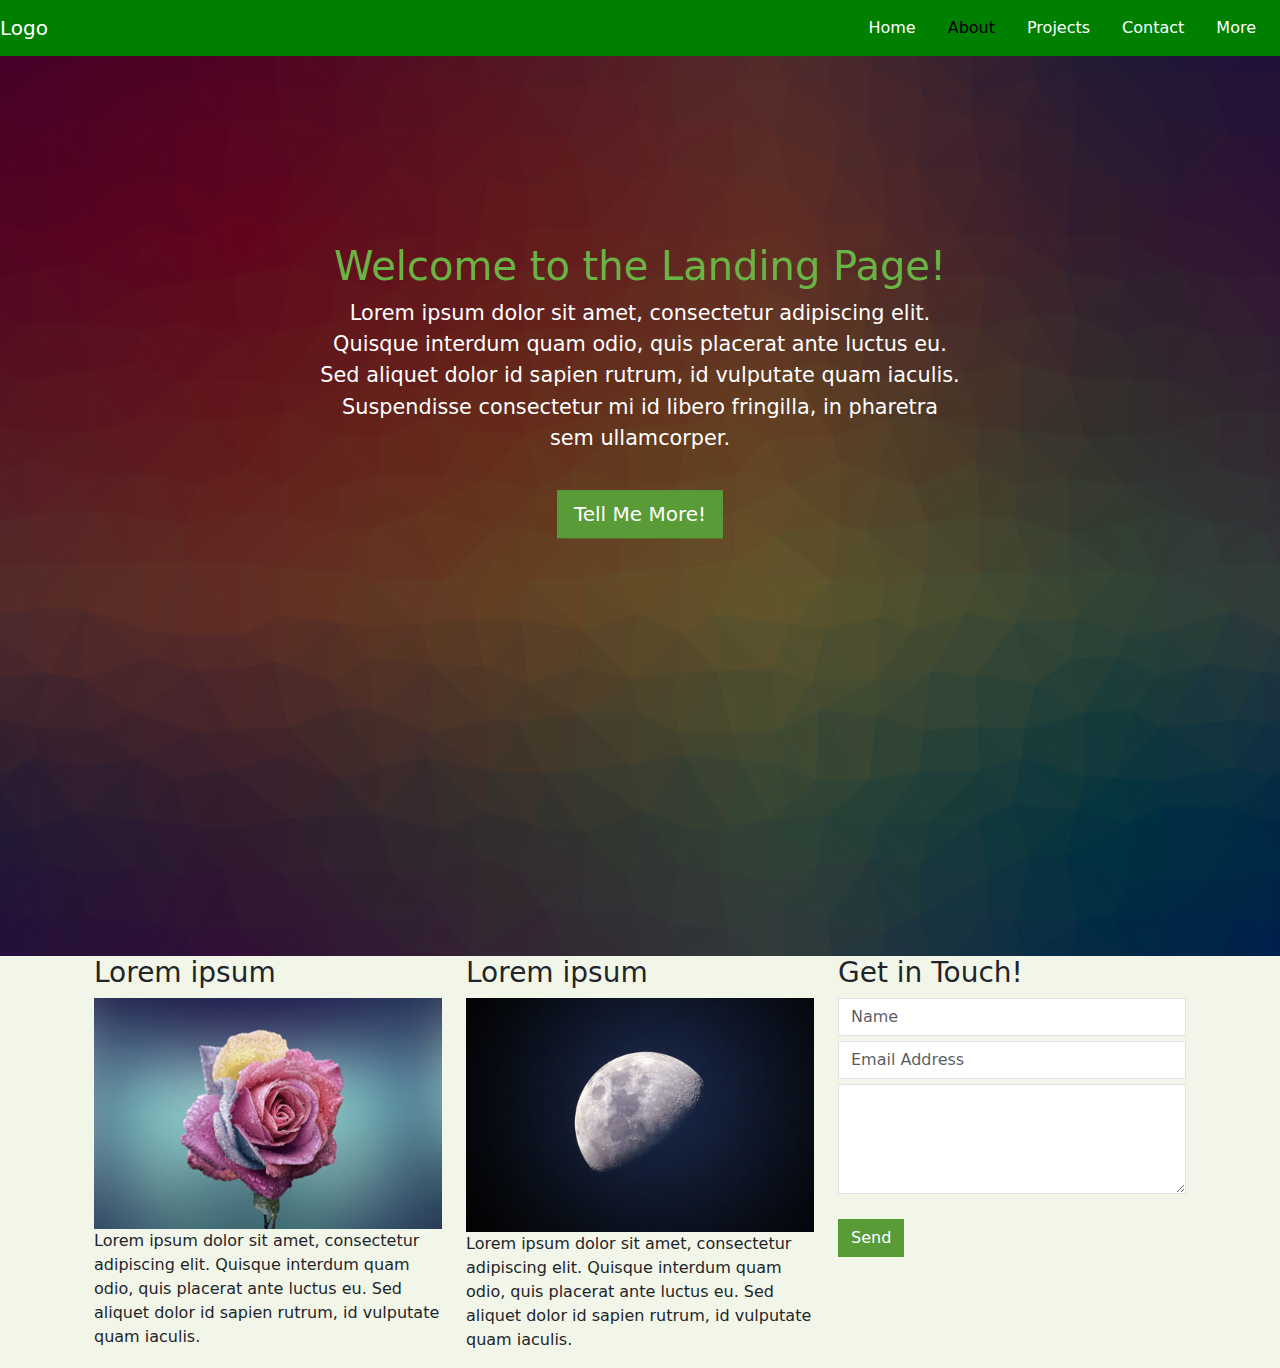
<file: index.html>
<!DOCTYPE html>
<html>

<head>
    <title>My Portfolio V2</title>
    <!-- <link href="https://fonts.googleapis.com/css?family=Noto+Sans|Roboto+Mono&display=swap" rel="stylesheet"> -->
    <link rel="stylesheet" href="css/Bootstrap/bootstrap.min.css">
    <link rel="stylesheet" href="css/portfolio.css">
    <meta name="viewport" content="width=device-width,initial-scale=1">
</head>

<body>
    <nav class="navbar navbar-expand-md" style="background-color: green; margin: 0px;">
        <a class="navbar-brand" href="#">Logo</a>
        <button class="navbar-toggler navbar-dark" type="button" data-toggle="collapse" data-target="#main-navigation">
            <span class="navbar-toggler-icon"></span>
        </button>
        <div class="collapse navbar-collapse" id="main-navigation">
            <ul class="navbar-nav">
                <li class="nav-item">
                    <a class="nav-link" href="index.html">Home</a>
                </li>
                <li class="nav-item">
                    <a class="nav-link active" href="#about">About</a>
                </li>
                <li class="nav-item">
                    <a class="nav-link" href="#projects">Projects</a>
                </li>
                <li class="nav-item">
                    <a class="nav-link" href="#contact">Contact</a>
                </li>
                <li class="nav-item">
                    <a class="nav-link" href="#more">More</a>
                </li>
            </ul>
        </div>
    </nav>
    <header class="page-header header container-fluid">
        <div class="overlay"></div>
    </header>
    <div class="container features">
        <div class="description">
            <h1>Welcome to the Landing Page!</h1>
            <p>Lorem ipsum dolor sit amet, consectetur adipiscing elit. Quisque interdum quam odio, quis placerat ante
                luctus eu. Sed aliquet dolor id sapien rutrum, id vulputate quam iaculis. Suspendisse consectetur mi id
                libero fringilla, in pharetra sem ullamcorper.</p>
            <button class="btn btn-outline-secondary btn-lg">Tell Me More!</button>
        </div>
        <div class="container features">
            <div class="row">
                <div class="col-lg-4 col-md-4 col-sm-12">
                    <h3 class="feature-title">Lorem ipsum</h3>
                    <img src="images/column-1.jpg" class="img-fluid">
                    <p>Lorem ipsum dolor sit amet, consectetur adipiscing elit. Quisque interdum quam odio, quis
                        placerat ante luctus eu. Sed aliquet dolor id sapien rutrum, id vulputate quam iaculis.</p>
                </div>

                <div class="col-lg-4 col-md-4 col-sm-12">
                    <h3 class="feature-title">Lorem ipsum</h3>
                    <img src="images/column-2.jpg" class="img-fluid">
                    <p>Lorem ipsum dolor sit amet, consectetur adipiscing elit. Quisque interdum quam odio, quis
                        placerat ante luctus eu. Sed aliquet dolor id sapien rutrum, id vulputate quam iaculis.</p>
                </div>

                <div class="col-lg-4 col-md-4 col-sm-12">
                    <h3 class="feature-title">Get in Touch!</h3>
                    <div class="form-group">
                        <input type="text" id="form_name" class="form-control" placeholder="Name" name="">
                    </div>
                    <div class="form-group">
                        <input type="email" class="form-control" placeholder="Email Address" name="email">
                    </div>
                    <div class="form-group">
                        <textarea class="form-control" rows="4"></textarea>
                    </div>
                    <input type="submit" class="btn btn-secondary btn-block" onclick="alertMessage();" value="Send" name="">

                </div>
            </div>
        </div>

    </div>

    <script>
        function alertMessage(){
            vall = document.getElementById('form_name').value;
            alert(vall);
        }
    </script>
    <script src="css/Bootstrap/poper.js"></script>
    <script src="js/index.js"></script>
    <script src="css/Bootstrap/bootstrap.min.js"></script>
</body>

</html>
</file>
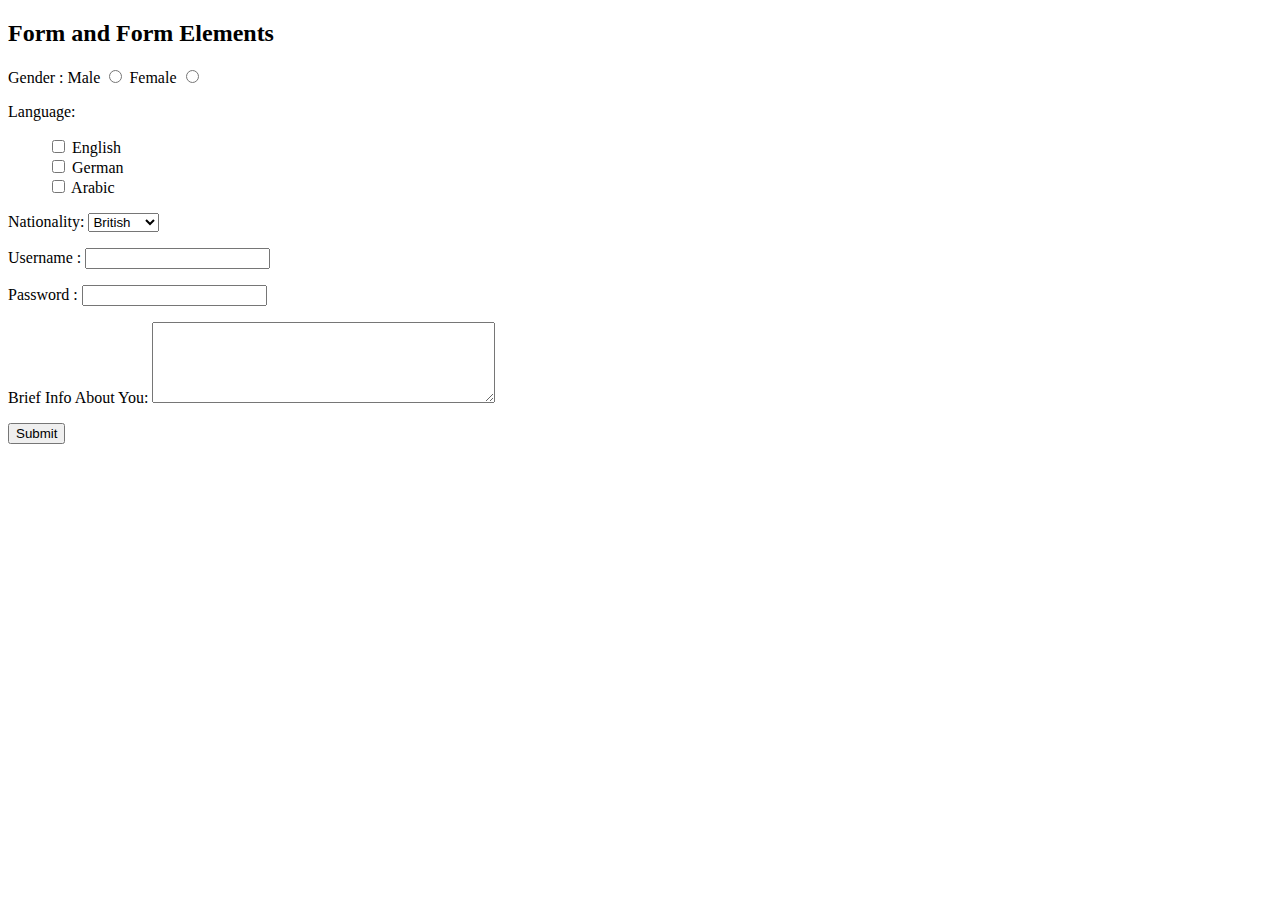
<file: form.html>
<!DOCTYPE html>
<html>

<head>
    <title>Html Forms</title>
</head>

<body>
    <h2>Form and Form Elements</h2>
    <form method="get" action="#">
        <p>Gender :
            <label>Male</label>
            <input type="radio" name="gender" value="male" />
            <label>Female</label>
            <input type="radio" name="gender" value="female" />
        </p>
        <p>
            Language:
        <ul style="list-style-type:none;">
            <li>
                <input type="checkbox" name="language" value="english" /> English
            </li>
            <li>
                <input type="checkbox" name="language" value="german" /> German
            </li>


            <li>
                <input type="checkbox" name="language" value="arabic" /> Arabic
            </li>
        </ul>
        </p>
        <p>
            <label>Nationality: </label>
            <select name="nationality">
                <option value="british">British</option>
                <option value="german">German</option>
                <option value="uae">UAE</option>
                <option value="others">Others</option>
            </select>
        </p>
        <p>
            <label>Username : </label>
            <input type="text" />
        </p>
        <p>
            <label>Password : </label>
            <input type="password" />
        </p>
        <p>
            <label>Brief Info About You: </label>
            <textarea name="briefInfo" rows="5" cols="40">
            </textarea>
        </p>
        <p>
            <button type="submit">Submit</button>
        </p>
    </form>
</body>

</html>
</file>
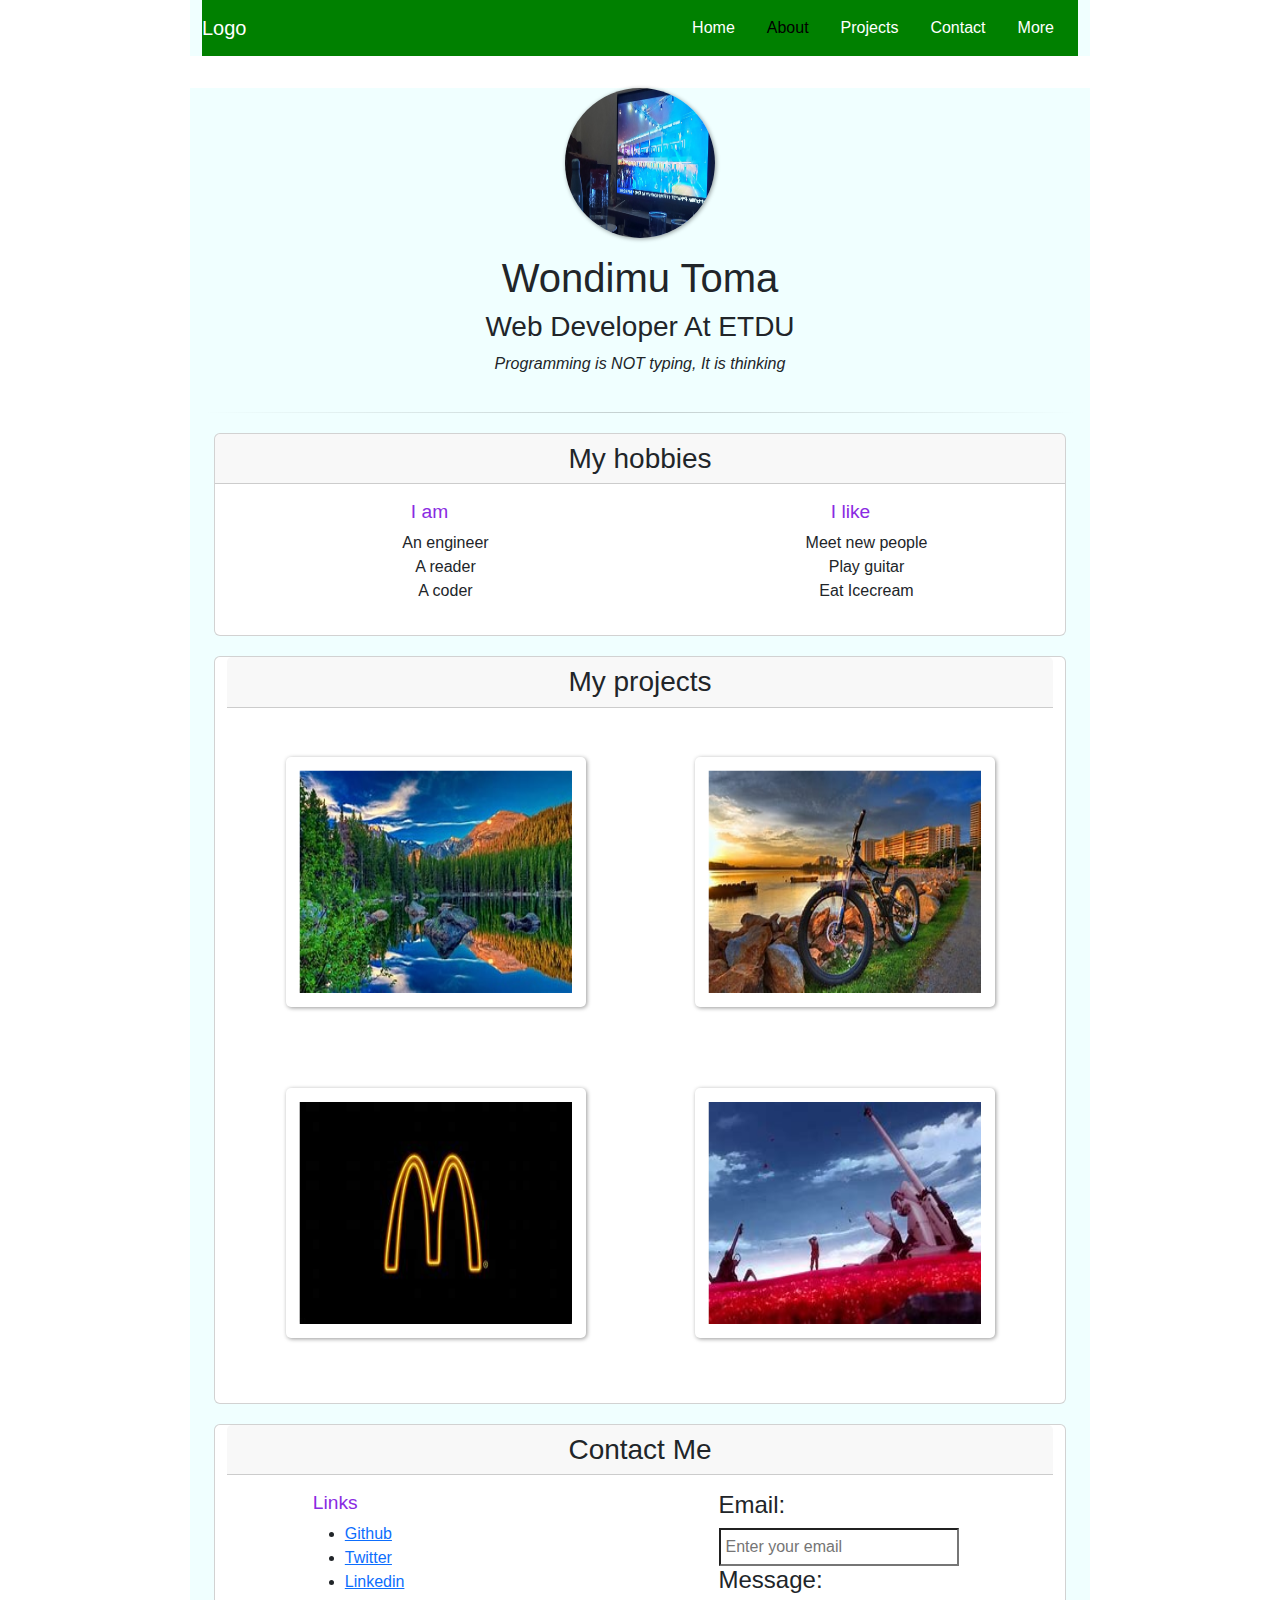
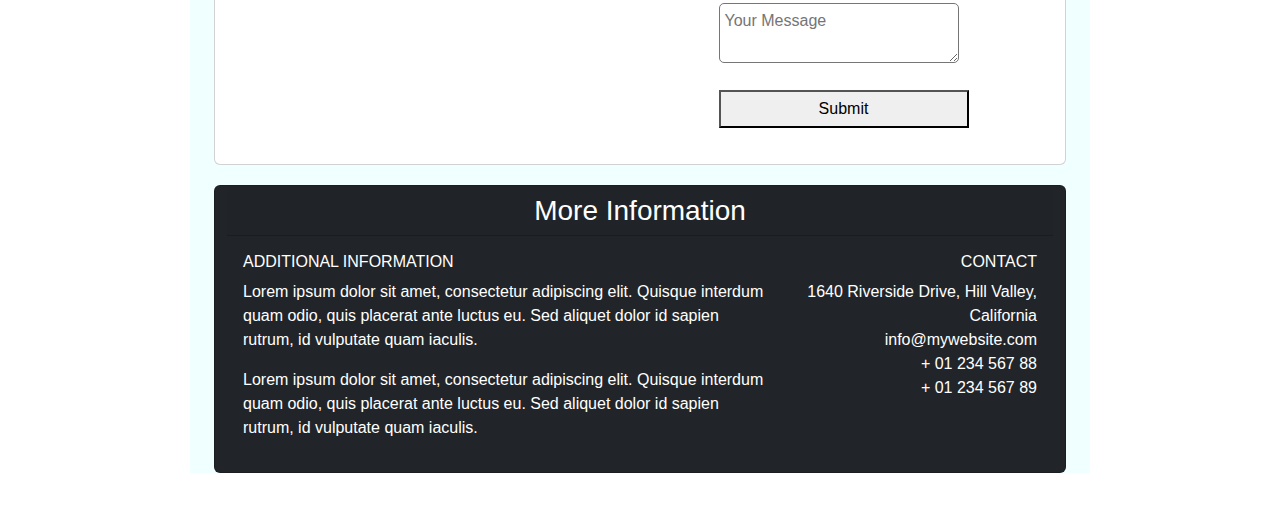
<file: index2.html>
<!DOCTYPE html>
<html>

<head>
    <title>My Portfolio V2</title>
    <!-- <link href="https://fonts.googleapis.com/css?family=Noto+Sans|Roboto+Mono&display=swap" rel="stylesheet"> -->
    <link rel="stylesheet" href="css/Bootstrap/bootstrap.min.css">
    <link rel="stylesheet" href="css/style.css">
    <link rel="stylesheet" href="css/style2.css">
    <meta name="viewport" content="width=device-width,initial-scale=1">
</head>

<body>
    <div class="container">
        <nav class="navbar navbar-expand-md" style="background-color: green; margin: 0px;">
            <a class="navbar-brand" href="#">Logo</a>
            <button class="navbar-toggler navbar-dark" type="button" data-toggle="collapse"
                data-target="#main-navigation">
                <span class="navbar-toggler-icon"></span>
            </button>
            <div class="collapse navbar-collapse" id="main-navigation">
                <ul class="navbar-nav">
                    <li class="nav-item">
                        <a class="nav-link" href="index.html">Home</a>
                    </li>
                    <li class="nav-item">
                        <a class="nav-link active" href="#about">About</a>
                    </li>
                    <li class="nav-item">
                        <a class="nav-link" href="#projects">Projects</a>
                    </li>
                    <li class="nav-item">
                        <a class="nav-link" href="#contact">Contact</a>
                    </li>
                    <li class="nav-item">
                        <a class="nav-link" href="#more">More</a>
                    </li>
                </ul>
            </div>
        </nav>
    </div>
    <header class="page-header header container-fluid"></header>
    <div class="container features">
        <div class="row">
            <div class="col-md-12 col-sm-12 col-lg-12 text-center intro" style="text-align: center;">
                <img class="profile-picture" src="images/20230801_223850-1.jpg" />
                <h1>Wondimu Toma</h1>
                <h3 class="roleAndCompany">Web Developer At ETDU</h3>
                <p> <i> Programming is NOT typing, It is thinking </i> </p>
            </div>
        </div>
        <hr>
        <div class="container">
            <div class="card text-bg-blue" id="about">
                <h3 class="card-header">
                    My hobbies
                </h3>
                <div class="card-body">
                    <div class="row">
                        <div class="col-md-6">
                            <h5 class="sectionTitle">I am</h5>
                            <ul class="about-list">
                                <li>An engineer</li>
                                <li>A reader</li>
                                <li>A coder</li>
                            </ul>
                        </div>
                        <div class="col-md-6">
                            <h5 class="sectionTitle">I like</h5>
                            <ul class="like-list">
                                <li>Meet new people</li>
                                <li>Play guitar</li>
                                <li>Eat Icecream</li>
                            </ul>
                        </div>
                    </div>
                </div>
            </div>
    
            <div class="row">
                <div class="card" id="projects">
                    <h3 class="card-header">
                        My projects
                    </h3>
                    <div class="card-body">
                        <div class="row">
                            <div class="col-md-6 project-image-wrapper">
                                <h4>Project 1</h4>
                                <img width="300" height="250" class="project-image" src="images/pr1.jpg"
                                    alt="Project_1">

                            </div>
                            <div class="col-md-6 project-image-wrapper">
                                <h4>Project 2</h4>
                                <img width="300" height="250" class="project-image" src="images/th2.jpg"
                                    alt="Project_2">

                            </div>
                        </div>
                        <div class="row">
                            <div class="col-md-6 project-image-wrapper">
                                <h4>Project 3</h4>
                                <img width="300" height="250" class="project-image" src="images/th3.jpg"
                                    alt="Project_3">
                            </div>
                            <div class="col-md-6 project-image-wrapper">
                                <h4>Project 4</h4>
                                <img width="300" height="250" class="project-image" src="images/th4.jpg"
                                    alt="Project_4">
                            </div>
                        </div>
                    </div>
                </div>
            </div>
            <div class="row">
                <div class="card">
                    <h3 class="card-header">
                        Contact Me
                    </h3>
                    <div class="row card-body">
                        <div class="col-md-6 col-lg-6"
                            style="border-right: 1 px dashed blue;text-align: left;  padding-left: 10%; ">
                            <h3 class="sectionTitle">Links</h3>
                            <ul>
                                <li>
                                    <a href="https://github.com/wondetom860">Github</a>
                                </li>
                                <li>
                                    <a href="https://twitter.com/2wondemu">Twitter</a>
                                </li>
                                <li>
                                    <a href="https://linkedin.com/in/wondemutoma4671">Linkedin</a>
                                </li>
                            </ul>
                        </div>
                        <div class="col-md-6 col-lg-6 form-grid">
                            <form action="/Proj1.0/contact-us.php" id="form_id">
                                <label for="email">
                                    <h4>Email: </h4>
                                    <input type="email" required id="email" placeholder="Enter your email" />
                                </label>
                                <label for="message">
                                    <h4>Message: </h4>
                                    <textarea id="message" required placeholder="Your Message"></textarea>
                                </label>
                                <div class="submit-button-wrapper">
                                    <input type="submit" id="submitButton" valid="Send Message" />
                                </div>
                            </form>
                        </div>
                    </div>
                </div>
            </div>
            <div class="row footer">
                <div class="card text-bg-dark">
                    <h3 class="card-header">
                        More Information
                    </h3>
                    <div class="card-body">
                        <div class="row">
                            <div class="col-md-8" style="text-align: left;">
                                <h6 class="text-uppercase font-weight-bold">Additional Information</h6>
                                <p>Lorem ipsum dolor sit amet, consectetur adipiscing elit. Quisque interdum quam odio,
                                    quis
                                    placerat ante luctus eu. Sed aliquet dolor id sapien rutrum, id vulputate quam
                                    iaculis.</p>
                                <p>Lorem ipsum dolor sit amet, consectetur adipiscing elit. Quisque interdum quam odio,
                                    quis
                                    placerat ante luctus eu. Sed aliquet dolor id sapien rutrum, id vulputate quam
                                    iaculis.</p>

                            </div>
                            <div class="col-md-4" style="text-align: right;">
                                <h6 class="text-uppercase font-weight-bold">Contact</h6>
                                <p>1640 Riverside Drive, Hill Valley, California
                                    <br />info@mywebsite.com
                                    <br />+ 01 234 567 88
                                    <br />+ 01 234 567 89
                                </p>
                            </div>
                        </div>
                    </div>
                </div>
            </div>
            <div class="row d-none">
                <div class="about-grid">
                    <div class="i-am">
                        <h3 class="sectionTitle">I am</h3>
                        <ul class="about-list">
                            <li>An engineer</li>
                            <li>A reader</li>
                            <li>A coder</li>
                        </ul>
                    </div>
                    <div class="i-like">
                        <h3 class="sectionTitle">I like to</h3>
                        <ul class="like-list">
                            <li>Meet new people</li>
                            <li>Play guitar</li>
                            <li>Eat Icecream</li>
                        </ul>
                    </div>
                </div>
            </div>
        </div>
    </div>
    <script src="css/Bootstrap/poper.js"></script>
    <script src="js/index.js"></script>
    <script src="css/Bootstrap/bootstrap.min.js"></script>
</body>

</html>
</file>
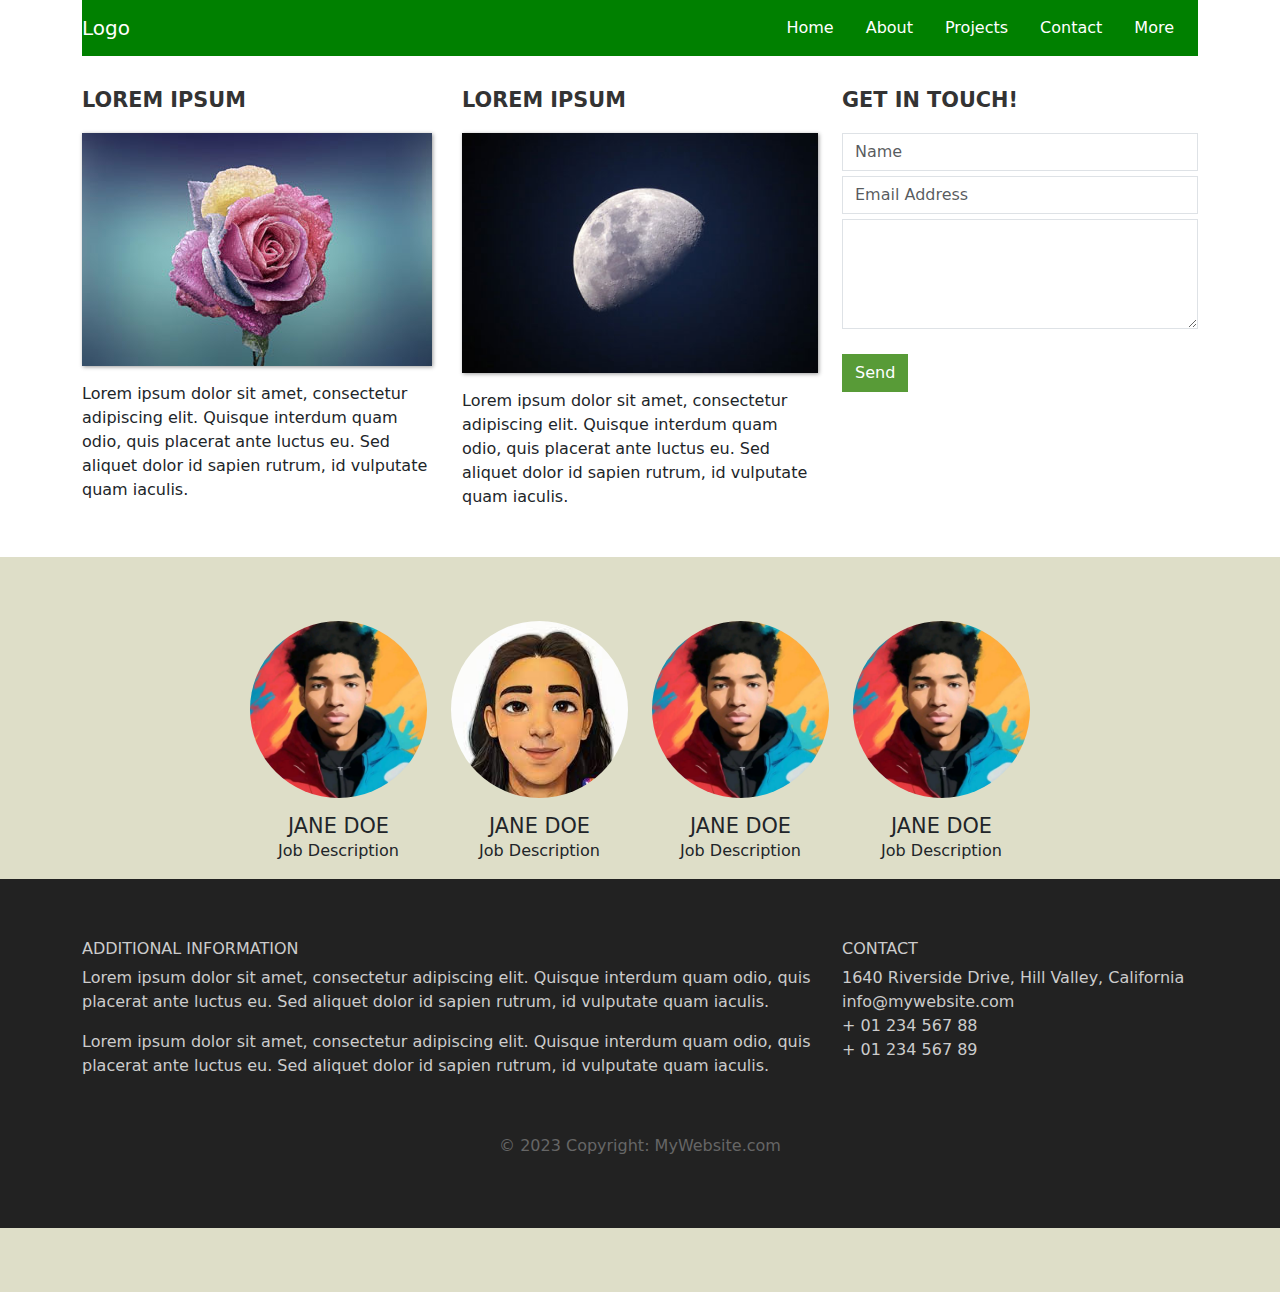
<file: index3.html>
<!DOCTYPE html>
<html>

<head>
    <title>My Portfolio</title>
    <link rel="stylesheet" href="css/Bootstrap/bootstrap.min.css">
    <link rel="stylesheet" href="css/style2.css">
    <!-- <link href="https://fonts.googleapis.com/css?family=Noto+Sans|Roboto+Mono&display=swap" rel="stylesheet"> -->
    <meta name="viewport" content="width=device-width,initial-scale=1">
</head>

<body>
    <div class="container">
        <nav class="navbar navbar-expand-md" style="background-color: green;">
            <a class="navbar-brand" href="#">Logo</a>
            <button class="navbar-toggler navbar-dark" type="button" data-toggle="collapse"
                data-target="#main-navigation">
                <span class="navbar-toggler-icon"></span>
            </button>
            <div class="collapse navbar-collapse" id="main-navigation">
                <ul class="navbar-nav">
                    <li class="nav-item">
                        <a class="nav-link" href="index.html">Home</a>
                    </li>
                    <li class="nav-item">
                        <a class="nav-link" href="#about">About</a>
                    </li>
                    <li class="nav-item">
                        <a class="nav-link" href="#projects">Projects</a>
                    </li>
                    <li class="nav-item">
                        <a class="nav-link" href="#contact">Contact</a>
                    </li>
                    <li class="nav-item">
                        <a class="nav-link" href="#more">More</a>
                    </li>
                </ul>
            </div>
        </nav>
    </div>
    <header class="page-header header container-fluid"></header>
    <div class="container features">
        <div class="row">
            <div class="col-lg-4 col-md-4 col-sm-12">
                <h3 class="feature-title">Lorem ipsum</h3>
                <img src="images/column-1.jpg" class="img-fluid">
                <p>Lorem ipsum dolor sit amet, consectetur adipiscing elit. Quisque interdum quam odio, quis placerat
                    ante luctus eu. Sed aliquet dolor id sapien rutrum, id vulputate quam iaculis.</p>
            </div>

            <div class="col-lg-4 col-md-4 col-sm-12">
                <h3 class="feature-title">Lorem ipsum</h3>
                <img src="images/column-2.jpg" class="img-fluid">
                <p>Lorem ipsum dolor sit amet, consectetur adipiscing elit. Quisque interdum quam odio, quis placerat
                    ante luctus eu. Sed aliquet dolor id sapien rutrum, id vulputate quam iaculis.</p>
            </div>

            <div class="col-lg-4 col-md-4 col-sm-12">
                <h3 class="feature-title">Get in Touch!</h3>
                <div class="form-group">
                    <input type="text" class="form-control" placeholder="Name" name="">
                </div>
                <div class="form-group">
                    <input type="email" class="form-control" placeholder="Email Address" name="email">
                </div>
                <div class="form-group">
                    <textarea class="form-control" rows="4"></textarea>
                </div>
                <input type="submit" class="btn btn-secondary btn-block" value="Send" name="">

            </div>
        </div>
    </div>

    <div class="background">
        <div class="container team">
            <div class="row">
                <div class="card col-lg-3 col-md-3 col-sm-12 text-center">
                    <a href="index2.html">
                        <img class="card-img-top rounded-circle" src="images/team-image-1.webp" alt="Card image">
                    </a>
                    <div class="card-body">
                        <h4 class="card-title">Jane Doe</h4>
                        <p class="card-text">Job Description</p>
                    </div>
                </div>

                <div class="card col-lg-3 col-md-3 col-sm-12 text-center">
                    <img class="card-img-top rounded-circle" src="images/team-image-2.jpeg" alt="Card image">
                    <div class="card-body">
                        <h4 class="card-title">Jane Doe</h4>
                        <p class="card-text">Job Description</p>
                    </div>
                </div>

                <div class="card col-lg-3 col-md-3 col-sm-12 text-center">
                    <img class="card-img-top rounded-circle" src="images/team-image-1.webp" alt="Card image">
                    <div class="card-body">
                        <h4 class="card-title">Jane Doe</h4>
                        <p class="card-text">Job Description</p>
                    </div>
                </div>

                <div class="card col-lg-3 col-md-3 col-sm-12 text-center">
                    <img class="card-img-top rounded-circle" src="images/team-image-1.webp" alt="Card image">
                    <div class="card-body">
                        <h4 class="card-title">Jane Doe</h4>
                        <p class="card-text">Job Description</p>
                    </div>
                </div>
            </div>
        </div>
        <!-- <hr> -->
        <footer class="page-footer">
            <div class="container">
                <div class="row">
                    <div class="col-lg-8 col-md-8 col-sm-12">
                        <h6 class="text-uppercase font-weight-bold">Additional Information</h6>
                        <p>Lorem ipsum dolor sit amet, consectetur adipiscing elit. Quisque interdum quam odio, quis
                            placerat ante luctus eu. Sed aliquet dolor id sapien rutrum, id vulputate quam iaculis.</p>
                        <p>Lorem ipsum dolor sit amet, consectetur adipiscing elit. Quisque interdum quam odio, quis
                            placerat ante luctus eu. Sed aliquet dolor id sapien rutrum, id vulputate quam iaculis.</p>
                    </div>
                    <div class="col-lg-4 col-md-4 col-sm-12">
                        <h6 class="text-uppercase font-weight-bold">Contact</h6>
                        <p>1640 Riverside Drive, Hill Valley, California
                            <br />info@mywebsite.com
                            <br />+ 01 234 567 88
                            <br />+ 01 234 567 89
                        </p>
                    </div>
                </div>
                <div class="footer-copyright text-center">© 2023 Copyright: MyWebsite.com</div>
            </div>
        </footer>
    </div>
    <script src="css/Bootstrap/poper.js"></script>
    <script src="css/Bootstrap/bootstrap.min.js"></script>
</body>

</html>
</file>
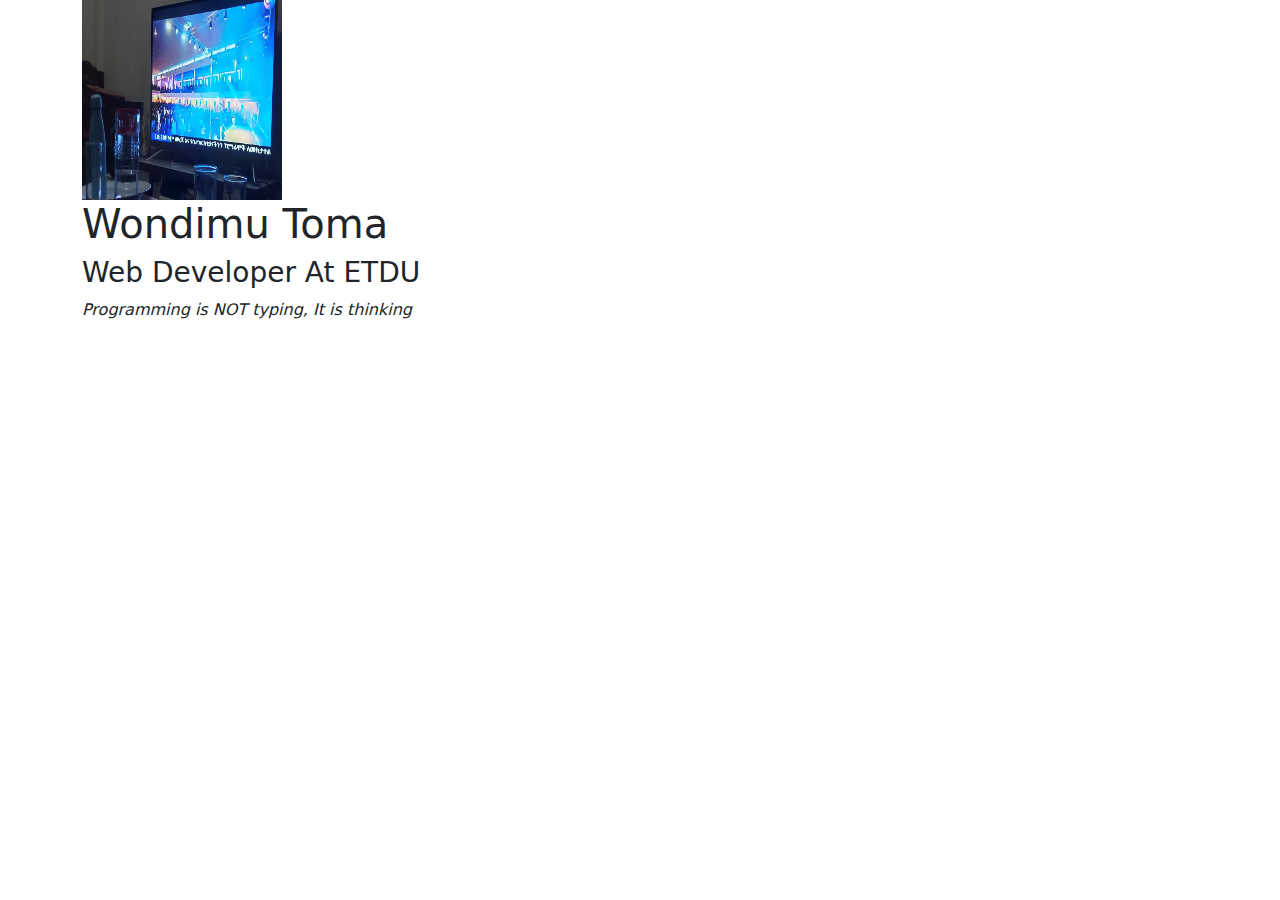
<file: portfolio-js.html>
<!DOCTYPE html>
<html>

<head>
    <title>My Portfolio V2</title>
    <!-- <link href="https://fonts.googleapis.com/css?family=Noto+Sans|Roboto+Mono&display=swap" rel="stylesheet"> -->
    <link rel="stylesheet" href="css/Bootstrap/bootstrap.min.css">
    <link rel="stylesheet" href="css/style2.css">
    <meta name="viewport" content="width=device-width,initial-scale=1">
</head>

<body>
    <div class="container">
        <div class="row">
            <div class="col-lg-12 col-md-12 col-sm-12">
                <img class="" width="200" height="200" src="images/20230801_223850-1.jpg" />
                <h1>Wondimu Toma</h1>
                <h3 class="roleAndCompany">Web Developer At ETDU</h3>
                <p> <i> Programming is NOT typing, It is thinking </i> </p>
            </div>
        </div>
    </div>
    <script src="css/Bootstrap/poper.js"></script>
    <script src="css/Bootstrap/bootstrap.min.js"></script>
</body>

</html>
</file>
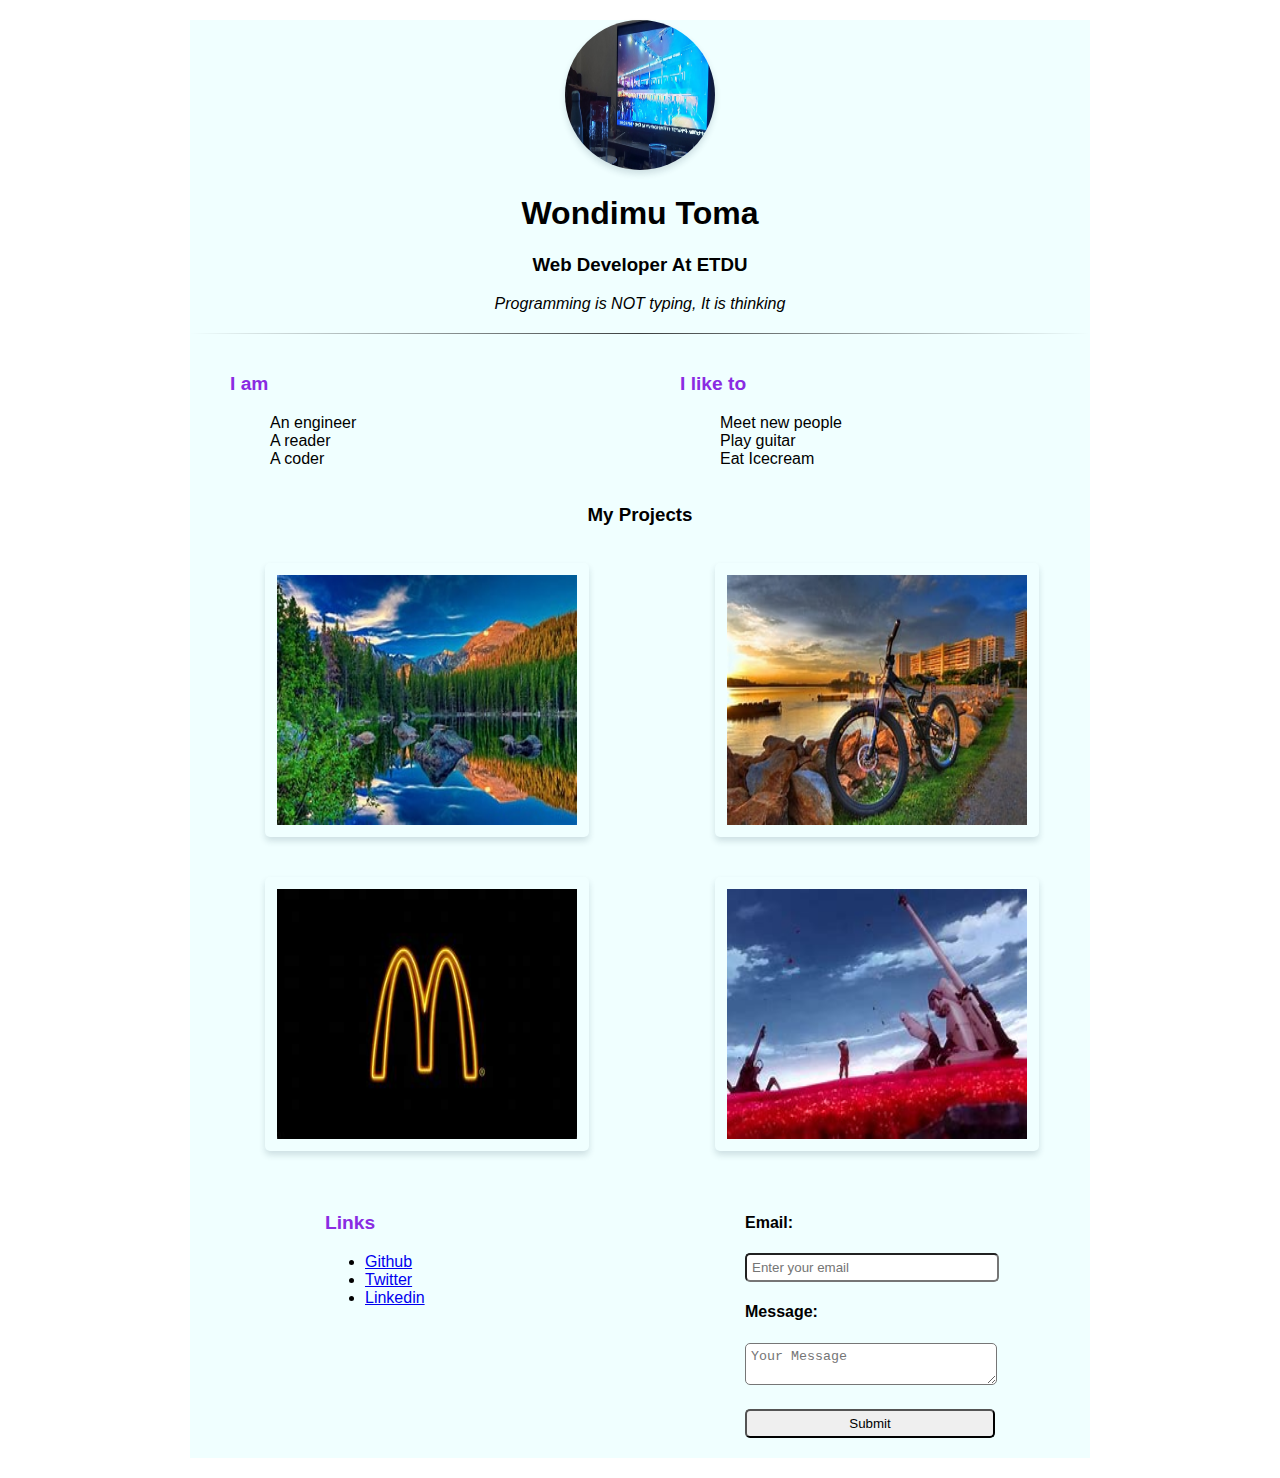
<file: profile2.html>
<!DOCTYPE html>
<html>

<head>
    <title>My Portfolio</title>
    <!-- <link href="https://fonts.googleapis.com/css?family=Noto+Sans|Roboto+Mono&display=swap" rel="stylesheet"> -->
    <!-- <link rel="stylesheet" href="css/Bootstrap/bootstrap.min.css"> -->
    <link rel="stylesheet" href="css/style.css">
    <meta name="viewport" content="width=device-width,initial-scale=1">
</head>

<body>
    <div class="container">
        <div class="intro">
            <img class="profile-picture" src="images/20230801_223850-1.jpg" />
            <h1>Wondimu Toma</h1>
            <h3 class="roleAndCompany">Web Developer At ETDU</h3>
            <p> <i> Programming is NOT typing, It is thinking </i> </p>
        </div>
        <hr>
        <div class="about-grid">
            <div class="i-am">
                <h3 class="sectionTitle">I am</h3>
                <ul class="about-list">
                    <li>An engineer</li>
                    <li>A reader</li>
                    <li>A coder</li>
                </ul>
            </div>
            <div class="i-like">
                <h3 class="sectionTitle">I like to</h3>
                <ul class="like-list">
                    <li>Meet new people</li>
                    <li>Play guitar</li>
                    <li>Eat Icecream</li>
                </ul>
            </div>
        </div>
        <div>
            <h3 class="projects-heading">My Projects</h3>
            <div class="projects-grid">
                <div class="project-image-wrapper">
                    <h4>Project 1</h4>
                    <img width="300" height="250" class="project-image" src="images/pr1.jpg" alt="Project_1">

                </div>
                <div class="project-image-wrapper">
                    <h4>Project 2</h4>
                    <img width="300" height="250" class="project-image" src="images/th2.jpg" alt="Project_2">

                </div>
                <div class="project-image-wrapper">
                    <h4>Project 3</h4>
                    <img width="300" height="250" class="project-image" src="images/th3.jpg" alt="Project_3">
                </div>
                <div class="project-image-wrapper">
                    <h4>Project 4</h4>
                    <img width="300" height="250" class="project-image" src="images/th4.jpg" alt="Project_4">

                </div>
            </div>
        </div>

        <div class="contact-me-grid">
            <div class="links-grid">
                <h3 class="sectionTitle">Links</h3>
                <ul>
                    <li>
                        <a href="https://github.com/wondetom860">Github</a>
                    </li>
                    <li>
                        <a href="https://twitter.com/2wondemu">Twitter</a>
                    </li>
                    <li>
                        <a href="https://linkedin.com/in/wondemutoma4671">Linkedin</a>
                    </li>
                </ul>
            </div>
            <div class="form-grid">
                <form action="#">
                    <label for="email">
                        <h4>Email: </h4>
                        <input type="email" required  id="email" placeholder="Enter your email" />
                    </label>
                    <label for="message">
                        <h4>Message: </h4>
                        <textarea id="message" required placeholder="Your Message"></textarea>
                    </label>
                    <div class="submit-button-wrapper">
                        <input type="submit" valid="Send Message"  />
                    </div>
                </form>
            </div>
        </div>
    </div>
</body>

</html>
</file>
<file: css/portfolio.css>
body {
    padding: 0;
    margin: 0;
    background: #f2f6e9;
}

html,
body {
    height: 100%;
    margin: 0;
}

.navbar {
    background: #6ab446;
}

.nav-link,
.navbar-brand {
    color: #fff;
    cursor: pointer;
}

.nav-link {
    margin-right: 1em !important;
}

.nav-link:hover {
    color: #000;
}

.navbar-collapse {
    justify-content: flex-end;
}

.header {
    background-image: url('../images/header-background.jpg');
    background-size: cover;
    background-position: center;
    position: relative;
    height: 100%;
}

.overlay {
    position: absolute;
    min-height: 100%;
    min-width: 100%;
    left: 0;
    top: 0;
    background: rgba(0, 0, 0, 0.6);
}

.description {
    left: 50%;
    position: absolute;
    top: 45%;
    transform: translate(-50%, -55%);
    text-align: center;
}

.description h1 {
    color: #6ab446;
}

.description p {
    color: #fff;
    font-size: 1.3rem;
    line-height: 1.5;
}

.description button {
    border: 1px solid #6ab446;
    background: #6ab446;
    border-radius: 0;
    color: #fff;
}

.description button:hover {
    border: 1px solid #fff;
    background: #fff;
    color: #000;
}

.features .form-control,
.features input {
	border-radius: 0;
}
.features .btn {
    background-color: #589b37;
    border: 1px solid #589b37;
    color: #fff;
    margin-top: 20px;
}
.features .btn:hover {
    background-color: #333;
    border: 1px solid #333;
}
.form-group {
    margin-bottom: 5px;;
}
</file>
<file: css/style.css>
body {
    font-family: Arial, Helvetica, sans-serif;
    font-size: 16px;
    /* text-align: center; */
    /* background-color: rgb(214, 202, 184); */
}

.overlay {
    position: absolute;
    min-height: 100%;
    min-width: 100%;
    left: 0;
    top: 0;
    background: rgba(0, 0, 0, 0.6);
}

.container {
    max-width: 900px;
    margin: 0 auto;
    background-color: azure;
    /* padding: 10px 25px; */
    text-align: center;
}

.container>div {
    margin: 20px auto;
}

hr {
    border: 0;
    height: 1px;
    background-image: linear-gradient(to right, rgba(0, 0, 0, 0), rgba(0, 0, 0, .75), rgba(0, 0, 0, 0));
}

.contact-me-grid {
    display: grid;
    grid-template-columns: 50% 50%;
    /* background-color:; */
}

.links-grid {
    text-align: left;
    padding-left: 30%;
}

.form-grid {
    text-align: left;
    padding-left: 10px;
    /* background-color: ; */
}

.intro {
    text-align: center;
}

.about-grid {
    display: grid;
    grid-template-columns: 50% 50%;
}

form input,
textarea {
    padding: 5px;
    border-radius: 5px;
    width: 240px;
}

form {
    width: 250px;
    margin: 0 auto;
}

form input[type="submit"] {
    width: 250px;
}

.submit-button-wrapper {
    margin: 20px 0;
}

/* li {
    list-style: none;
} */

.i-am {
    text-align: left;
    padding-left: 40px;
    list-style: none;
}

.profile-picture {
    border-radius: 50%;
    width: 150px;
    height: 150px;
    box-shadow: 0 4px 6px 0 rgb(34, 60, 80, .16);
    transition: all ease-in-out .2s;
}

.profile-picture:hover {
    box-shadow: 0 8px 12px 0 rgb(34, 60, 80, .16);
}

.project-image {
    border-radius: 5px;
    box-shadow: 0 4px 6px 0 rgb(34, 60, 80, .16);
}

.project-image:hover {
    filter: brightness(.75);
    box-shadow: 0 8px 12px 0 rgb(34, 60, 80, .16);
    background-color: rgb(28, 28, 161);
}

.project-image-wrapper {
    justify-self: center;
    padding: 4%;
    position: relative;
}

.project-image-wrapper:hover>h4 {
    visibility: visible;
}

.project-image-wrapper>h4 {
    position: absolute;
    top: 50%;
    left: 50%;
    transform: translate(-50%, -50%);
    color: white;
    visibility: hidden;
    z-index: 2;
    transition: all ease-in-out .2s;
}

/* .i-like {} */
.i-like {
    text-align: left;
    padding-left: 40px;
    list-style: none;
}

.projects-heading {
    text-align: center;
}

.projects-grid {
    display: grid;
    grid-template-columns: 50% 50%;
}

.project-image {
    justify-self: center;
    padding: 4%;
    margin: 0 auto;
}

.about-list {
    list-style: none;
    /* padding-left: 30px; */
}

.like-list {
    list-style: none;
    /* padding-left: 30px; */
}

.sectionTitle {
    font-size: 1.2em;
    color: blueviolet;
}


@media(max-width: 480px) {

    .about-grid,
    .contact-me-grid {
        grid-template-columns: 100%;
    }
}

@media(max-width: 750px) {

    .projects-grid,
    .contact-me-grid {
        grid-template-columns: 100%;
    }
}
</file>
<file: css/style2.css>
body html {
    padding: 0;
    height: 100%;
    margin: 0;
    background: rgb(75, 75, 114);
}

.header {
    background-image: url('../images/header-background.jpg');
    background-size: cover;
    background-position: center;
    position: relative;
    height: 100%;
}

.features {
    margin: 2em auto;
    /* padding: 1em; */
    position: relative;
}

.feature-title {
    color: #333;
    font-size: 1.3rem;
    font-weight: 700;
    margin-bottom: 20px;
    text-transform: uppercase;
}

.features img {
    -webkit-box-shadow: 1px 1px 4px rgba(0, 0, 0, 0.4);
    -moz-box-shadow: 1px 1px 4px rgba(0, 0, 0, 0.4);
    box-shadow: 1px 1px 4px rgba(0, 0, 0, 0.4);
    margin-bottom: 16px;
}

.features .form-control,
.features input {
    border-radius: 0;
}

.features .btn {
    background-color: #589b37;
    border: 1px solid #589b37;
    color: #fff;
    margin-top: 20px;
}

.features .btn:hover {
    background-color: #333;
    border: 1px solid #333;
}

.form-group {
    margin-bottom: 5px;
    ;
}

.background {
    background: #dedec8;
    padding: 4em 0;
}

.team {
    color: #5e5e55;
    padding: 0 180px;
}

.team .card-columns {
    -webkit-column-count: 4;
    -moz-column-count: 4;
    column-count: 4;
}

.team .card {
    background: none;
    border: none;
}

.team .card-title {
    font-size: 1.3rem;
    margin-bottom: 0;
    text-transform: uppercase;
}

.page-footer {
    background-color: #222;
    color: #ccc;
    padding: 60px 0 30px;
}

.footer-copyright {
    color: #666;
    padding: 40px 0;
}


@media (max-width: 991.98px) {


    .team {
        padding: 0 15px;
    }

}

@media (max-width: 575.98px) {
    .description {
        left: 0;
        padding: 0 15px;
        position: absolute;
        top: 10%;
        transform: none;
        text-align: center;
    }

    .description h1 {
        font-size: 2em;
    }

    .description p {
        font-size: 1.2rem;
    }

    .features {
        margin: 0;
    }

    .team {
        max-width: 60%;
    }
}


.navbar {
    background: #6ab446;
}

.nav-link,
.navbar-brand {
    color: #fff;
    cursor: pointer;
}

.nav-link {
    margin-right: 1em !important;
}

.nav-link:hover {
    color: #000;
}

.navbar-collapse {
    justify-content: flex-end;
}
</file>
